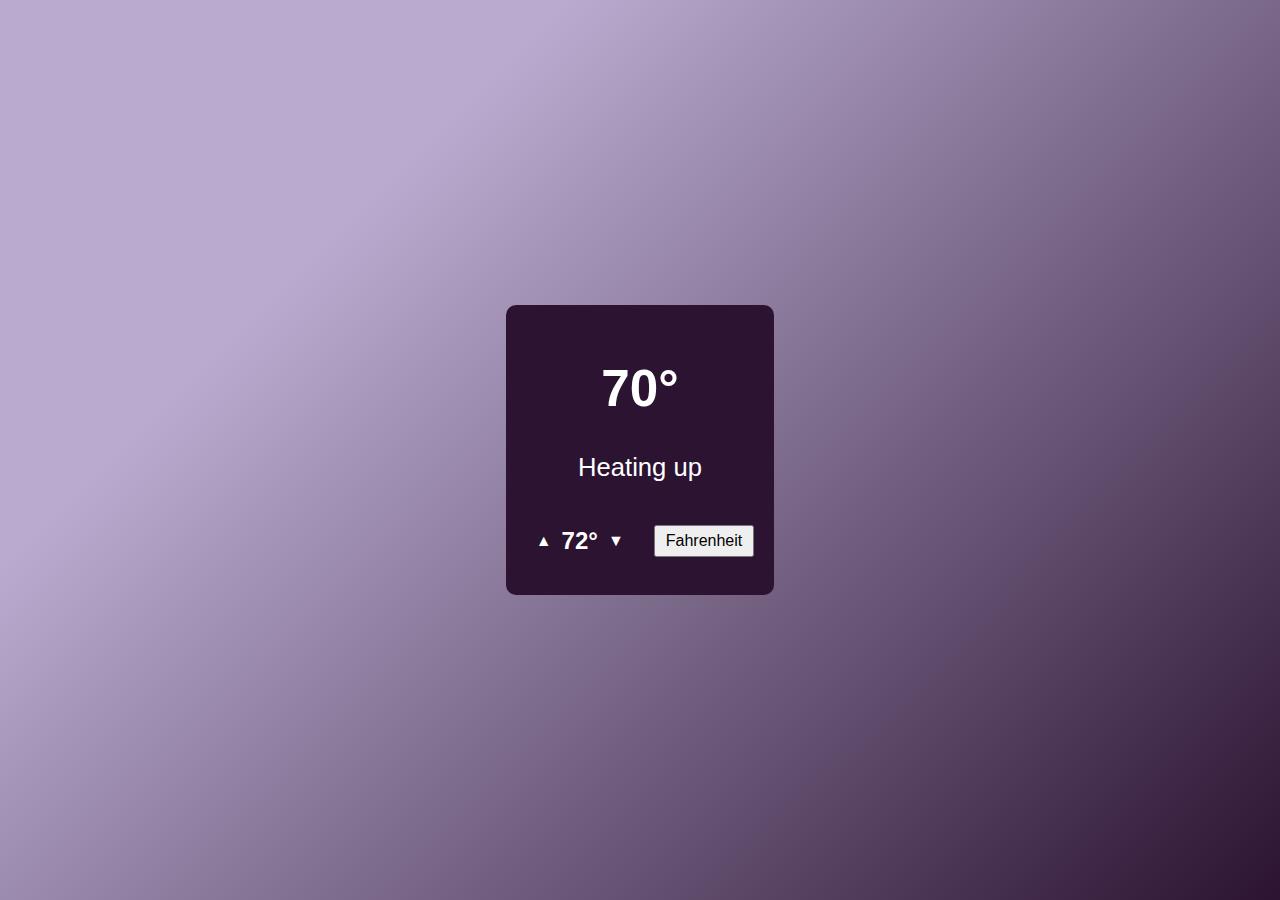
<file: projects/thermostat/index.html>
<!DOCTYPE html>
<html lang="en">
<head>
    <meta charset="UTF-8">
    <meta name="viewport" content="width=device-width, initial-scale=1.0">
    <link rel="stylesheet" href="styles.css">
    <title>Temperature Regulator</title>
</head>
<body>
    <div class="container">
        <div class="temperature-display">
            <h1 id="currentTemp">--°</h1>
            <p id="statusMessage"></p>
        </div>
        <div class="controls">
            <div class="arrow" id="increaseTemp">&#9650;</div>
            <h2 id="desiredTemp">--°</h2>
            <div class="arrow" id="decreaseTemp">&#9660;</div>
            <button id="unitToggle">Fahrenheit</button>
        </div>
    </div>

    <script src="app.js"></script>
</body>
</html>
</file>
<file: projects/thermostat/styles.css>
body {
    margin: 0;
    display: flex;
    align-items: center;
    justify-content: center;
    min-height: 100vh;
    background: linear-gradient(315deg, #2b1331 0%, #b9abcf 74%);
    color: white;
    font-family: 'Arial', sans-serif;
}

.container {
    text-align: center;
    padding: 20px;
    background-color: #2b1331;
    border-radius: 10px;
}

.temperature-display {
    font-size: 1.6rem;
}

.controls {
    display: flex;
    align-items: center;
    justify-content: center;
    margin-top: 20px;
}

.arrow {
    cursor: pointer;
    font-size: 1rem;
    margin: 0 10px;
}

button {
    margin-left: 20px;
    padding: 5px 10px;
    font-size: 1rem;
}
</file>
